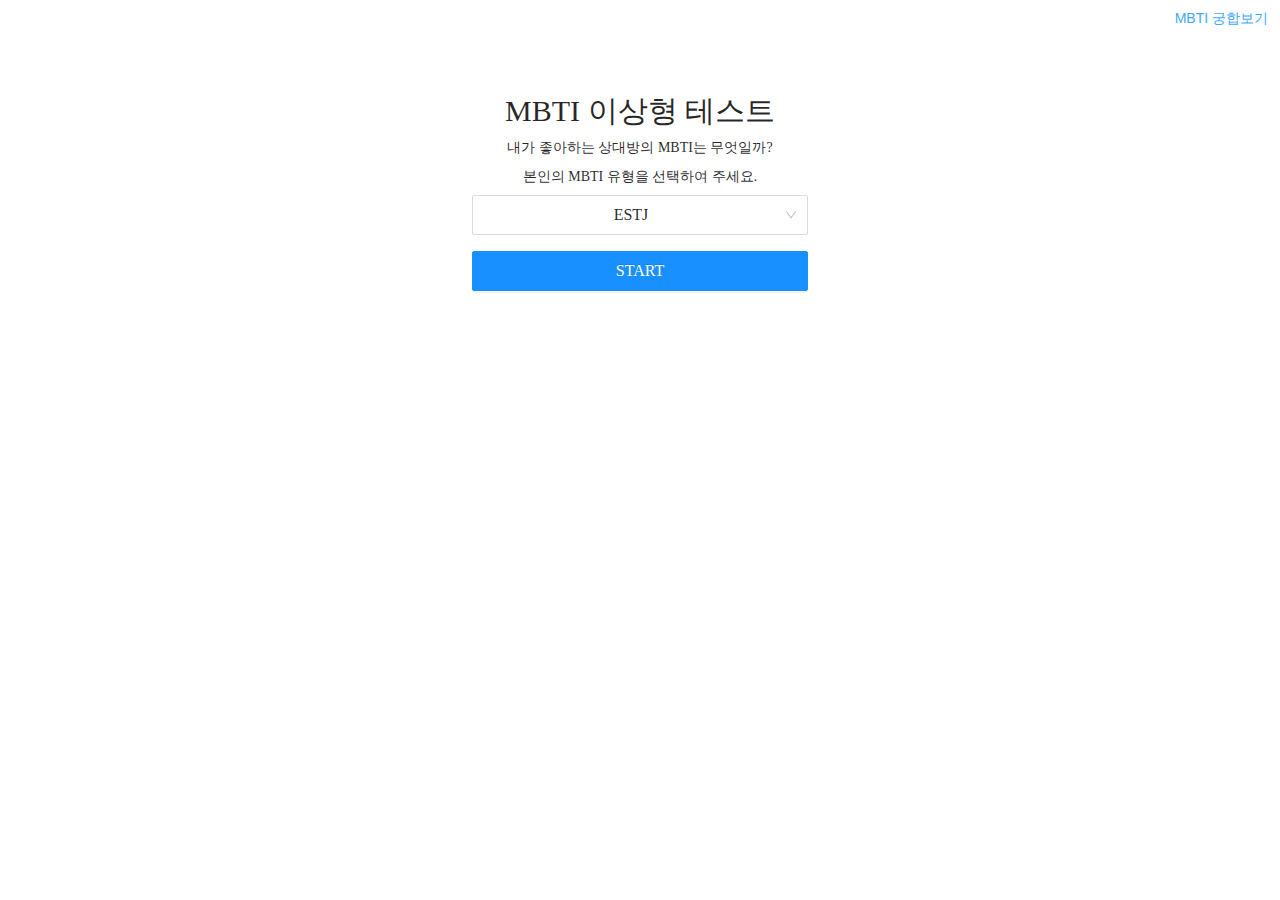
<file: index.html>
<!doctype html><html lang="en"><head><meta charset="utf-8"/><link rel="icon" href="https://mbti.inforever.xyz/favicon.ico"/><meta name="viewport" content="width=device-width,initial-scale=1"/><meta name="theme-color" content="#000000"/><meta name="title" content="MBTI 궁합 성격유형 이상형 테스트"/><meta name="plink" content="https://mbti.inforever.xyz"/><meta name="robots" content="index, follow"/><meta name="keywords" content="MBTI, MBTI 이상형 테스트, 심리테스트, ESTJ, ESTP, ESFJ, ESFP, ENTJ, ENTP, ENFJ, ENFP, ISTJ, ISTP, ISFJ,ISFP, INTJ, INTP, INFJ, INFP 특징"/><meta name="description" content="나의 MBTI 궁합 성격유형 이상형 테스트를 찾아보자! MBTI 성격유형검사  16가지의 무료성격 유형검사를 해보고 이상형의 MBTI와 당신의 MBTI의 유형을 분석해 드립니다."/><meta name="google-site-verification" content="IpL3iAUV6KNPHciOJHtPg4GL4_Hd1eC8JMP8laVWRA0"/><meta name="naver-site-verification" content="3ff17a0cf4a0c279a744523585a5bc70c398aaad"/><meta name="p:domain_verify" content="96c3b3a684554e6d313ee90e870071cd"/><meta property="og:type" content="website"/><meta property="og:url" content="https://mbti.inforever.xyz"/><meta property="og:article:author" content="Inforever"/><meta property="og:site_name" content="MBTI 이상형 테스트"/><meta property="og:title" content="당신의 MBTI 이상형 테스트"/><meta property="og:description" content="나의 MBTI 이상형 테스트를 찾아보자! MBTI 성격유형검사  16가지의 무료성격 유형검사를 해보고 이상형의 MBTI와 당신의 MBTI의 유형을 분석해 드립니다."/><meta property="og:image" content="https://s3.ap-northeast-2.amazonaws.com/mbti.inforever.xyz/logo.png"/><meta name="twitter:card" content="summary_large_image"/><meta name="twitter:site" content="@MBTI"/><meta name="twitter:title" content="당신의 MBTI 이상형 테스트"/><meta name="twitter:description" content="나의 MBTI 이상형 테스트를 찾아보자! MBTI 성격유형검사 16가지의 무료성격 유형검사를 해보고 이상형의 MBTI와 당신의 MBTI의 유형을 분석해 드립니다."/><meta property="twitter:image" content="https://mbti.inforever.xyz/logo.png"/><link rel="canonical" href="https://mbtilovetest.com"/><link rel="apple-touch-icon" href="https://mbti.inforever.xyz/logo192.png"/><script type="text/javascript" src="//wcs.naver.net/wcslog.js"></script><script type="text/javascript">if(!wcs_add)var wcs_add={};wcs_add.wa="1102636d0c381a0",window.wcs&&wcs_do()</script><script async src="https://pagead2.googlesyndication.com/pagead/js/adsbygoogle.js?client=ca-pub-9130836798889522"></script><title>MBTI 궁합 성격유형 이상형 테스트</title><script src="https://developers.kakao.com/sdk/js/kakao.js"></script><script async src="https://www.googletagmanager.com/gtag/js?id=G-WN0EFBF5PM"></script><script async src="https://www.googletagmanager.com/gtag/js?id=AW-910195992"></script><script>!function(e,t,a,n,g){e[n]=e[n]||[],e[n].push({"gtm.start":(new Date).getTime(),event:"gtm.js"});var m=t.getElementsByTagName(a)[0],r=t.createElement(a);r.async=!0,r.src="https://www.googletagmanager.com/gtm.js?id=GTM-MG8X7NR",m.parentNode.insertBefore(r,m)}(window,document,"script","dataLayer")</script><script>function gtag(){dataLayer.push(arguments)}window.dataLayer=window.dataLayer||[],gtag("js",new Date),gtag("config","AW-910195992")</script><script>gtag("event","conversion",{send_to:"AW-910195992/zLQ8CPDfoIYDEJj6gbID"})</script><script>!function(e,t,n,c,o,a,f){e.fbq||(o=e.fbq=function(){o.callMethod?o.callMethod.apply(o,arguments):o.queue.push(arguments)},e._fbq||(e._fbq=o),o.push=o,o.loaded=!0,o.version="2.0",o.queue=[],(a=t.createElement(n)).async=!0,a.src="https://connect.facebook.net/en_US/fbevents.js",(f=t.getElementsByTagName(n)[0]).parentNode.insertBefore(a,f))}(window,document,"script"),fbq("init","980365322047246"),fbq("track","PageView")</script><noscript><img height="1" width="1" style="display:none" src="https://www.facebook.com/tr?id=980365322047246&ev=PageView&noscript=1"/></noscript><link href="/static/css/2.d92b51ff.chunk.css" rel="stylesheet"><link href="/static/css/main.db0ae207.chunk.css" rel="stylesheet"></head><body><noscript><iframe src="https://www.googletagmanager.com/ns.html?id=GTM-MG8X7NR" height="0" width="0" style="display:none;visibility:hidden"></iframe></noscript><div id="root"></div><script>!function(e){function t(t){for(var n,i,l=t[0],f=t[1],a=t[2],c=0,s=[];c<l.length;c++)i=l[c],Object.prototype.hasOwnProperty.call(o,i)&&o[i]&&s.push(o[i][0]),o[i]=0;for(n in f)Object.prototype.hasOwnProperty.call(f,n)&&(e[n]=f[n]);for(p&&p(t);s.length;)s.shift()();return u.push.apply(u,a||[]),r()}function r(){for(var e,t=0;t<u.length;t++){for(var r=u[t],n=!0,l=1;l<r.length;l++){var f=r[l];0!==o[f]&&(n=!1)}n&&(u.splice(t--,1),e=i(i.s=r[0]))}return e}var n={},o={1:0},u=[];function i(t){if(n[t])return n[t].exports;var r=n[t]={i:t,l:!1,exports:{}};return e[t].call(r.exports,r,r.exports,i),r.l=!0,r.exports}i.m=e,i.c=n,i.d=function(e,t,r){i.o(e,t)||Object.defineProperty(e,t,{enumerable:!0,get:r})},i.r=function(e){"undefined"!=typeof Symbol&&Symbol.toStringTag&&Object.defineProperty(e,Symbol.toStringTag,{value:"Module"}),Object.defineProperty(e,"__esModule",{value:!0})},i.t=function(e,t){if(1&t&&(e=i(e)),8&t)return e;if(4&t&&"object"==typeof e&&e&&e.__esModule)return e;var r=Object.create(null);if(i.r(r),Object.defineProperty(r,"default",{enumerable:!0,value:e}),2&t&&"string"!=typeof e)for(var n in e)i.d(r,n,function(t){return e[t]}.bind(null,n));return r},i.n=function(e){var t=e&&e.__esModule?function(){return e.default}:function(){return e};return i.d(t,"a",t),t},i.o=function(e,t){return Object.prototype.hasOwnProperty.call(e,t)},i.p="/";var l=this.webpackJsonpmbti=this.webpackJsonpmbti||[],f=l.push.bind(l);l.push=t,l=l.slice();for(var a=0;a<l.length;a++)t(l[a]);var p=f;r()}([])</script><script src="/static/js/2.55735f5a.chunk.js"></script><script src="/static/js/main.0c67d263.chunk.js"></script></body></html>
</file>
<file: static/css/main.db0ae207.chunk.css>
/* ! tailwindcss v2.2.17 | MIT License | https://tailwindcss.com */

/*! modern-normalize v1.1.0 | MIT License | https://github.com/sindresorhus/modern-normalize */html{-moz-tab-size:4;tab-size:4;line-height:1.15;-webkit-text-size-adjust:100%}body{margin:0;font-family:system-ui,-apple-system,"Segoe UI",Roboto,Helvetica,Arial,sans-serif,"Apple Color Emoji","Segoe UI Emoji"}hr{height:0;color:inherit}abbr[title]{-webkit-text-decoration:underline dotted;text-decoration:underline dotted}b,strong{font-weight:bolder}code,kbd,pre,samp{font-family:ui-monospace,SFMono-Regular,Consolas,"Liberation Mono",Menlo,monospace;font-size:1em}small{font-size:80%}sub,sup{font-size:75%;line-height:0;position:relative;vertical-align:baseline}sub{bottom:-.25em}sup{top:-.5em}table{text-indent:0;border-color:inherit}button,input,optgroup,select,textarea{font-family:inherit;font-size:100%;line-height:1.15;margin:0}button,select{text-transform:none}[type=button],button{-webkit-appearance:button}legend{padding:0}progress{vertical-align:baseline}[type=search]{-webkit-appearance:textfield;outline-offset:-2px}summary{display:list-item}blockquote,dd,dl,figure,h1,h2,h3,h4,h5,h6,hr,p,pre{margin:0}button{background-color:transparent;background-image:none}fieldset,ol,ul{margin:0;padding:0}ol,ul{list-style:none}html{font-family:ui-sans-serif,system-ui,-apple-system,BlinkMacSystemFont,"Segoe UI",Roboto,"Helvetica Neue",Arial,"Noto Sans",sans-serif,"Apple Color Emoji","Segoe UI Emoji","Segoe UI Symbol","Noto Color Emoji";line-height:1.5}body{font-family:inherit;line-height:inherit}*,:after,:before{box-sizing:border-box;border:0 solid}hr{border-top-width:1px}img{border-style:solid}textarea{resize:vertical}input::-webkit-input-placeholder,textarea::-webkit-input-placeholder{opacity:1;color:#9ca3af}input:-ms-input-placeholder,textarea:-ms-input-placeholder{opacity:1;color:#9ca3af}input::placeholder,textarea::placeholder{opacity:1;color:#9ca3af}button{cursor:pointer}table{border-collapse:collapse}h1,h2,h3,h4,h5,h6{font-size:inherit;font-weight:inherit}a{color:inherit;text-decoration:inherit}button,input,optgroup,select,textarea{padding:0;line-height:inherit;color:inherit}code,kbd,pre,samp{font-family:ui-monospace,SFMono-Regular,Menlo,Monaco,Consolas,"Liberation Mono","Courier New",monospace}audio,canvas,embed,iframe,img,object,svg,video{display:block;vertical-align:middle}img,video{max-width:100%;height:auto}[hidden]{display:none}*,:after,:before{--tw-border-opacity:1;border-color:rgba(229,231,235,var(--tw-border-opacity))}.container{width:100%}@media (min-width:640px){.container{max-width:640px}}@media (min-width:768px){.container{max-width:768px}}@media (min-width:1024px){.container{max-width:1024px}}@media (min-width:1280px){.container{max-width:1280px}}@media (min-width:1536px){.container{max-width:1536px}}.mt-2{margin-top:.5rem}.mt-4{margin-top:1rem}.mb-2{margin-bottom:.5rem}.mb-4{margin-bottom:1rem}.block{display:block}.inline{display:inline}.flex{display:flex}.table{display:table}.hidden{display:none}@keyframes spin{to{transform:rotate(1turn)}}@keyframes ping{75%,to{transform:scale(2);opacity:0}}@keyframes pulse{50%{opacity:.5}}@keyframes bounce{0%,to{transform:translateY(-25%);animation-timing-function:cubic-bezier(.8,0,1,1)}50%{transform:none;animation-timing-function:cubic-bezier(0,0,.2,1)}}.flex-col{flex-direction:column}.justify-center{justify-content:center}.px-4{padding-left:1rem;padding-right:1rem}.pt-1{padding-top:.25rem}.pt-2{padding-top:.5rem}.pt-3{padding-top:.75rem}.pt-4{padding-top:1rem}.pt-8{padding-top:2rem}.pt-16{padding-top:4rem}.pr-3{padding-right:.75rem}.pb-2{padding-bottom:.5rem}.pb-4{padding-bottom:1rem}.pb-5{padding-bottom:1.25rem}.pb-8{padding-bottom:2rem}.pl-4{padding-left:1rem}.pl-6{padding-left:1.5rem}.text-left{text-align:left}.text-center{text-align:center}.text-right{text-align:right}.text-xl{font-size:1.25rem;line-height:1.75rem}.text-2xl{font-size:1.5rem;line-height:2rem}.text-3xl{font-size:1.875rem;line-height:2.25rem}*,:after,:before{--tw-shadow:0 0 transparent;--tw-ring-inset:var(--tw-empty,/*!*/ /*!*/);--tw-ring-offset-width:0px;--tw-ring-offset-color:#fff;--tw-ring-color:rgba(59,130,246,0.5);--tw-ring-offset-shadow:0 0 transparent;--tw-ring-shadow:0 0 transparent}h1,h2,h3,h4,h5,h6{margin-bottom:.5rem!important}@font-face{font-family:"jalnan";src:url(https://tistory3.daumcdn.net/tistory/2981823/skin/images/JalnanOTF.otf)}*{font-family:jalnan}.font-default,.font-default>div>div>label>span{font-family:-apple-system,BlinkMacSystemFont,"Segoe UI",Roboto,"Helvetica Neue",Arial,"Noto Sans",sans-serif,"Apple Color Emoji","Segoe UI Emoji","Segoe UI Symbol","Noto Color Emoji"}.site-page-header{border:1px solid #ebedf0}.text-best{color:#59a2f0}.text-good{color:#288a4c}.text-normal{color:#93a84f}.text-soso{color:#d1a134}.text-bad{color:#b42d2a}.row-container{width:410px;margin:0 auto}@media (max-width:575.98px){.row-container{width:100%}}
/*# sourceMappingURL=main.db0ae207.chunk.css.map */
</file>
